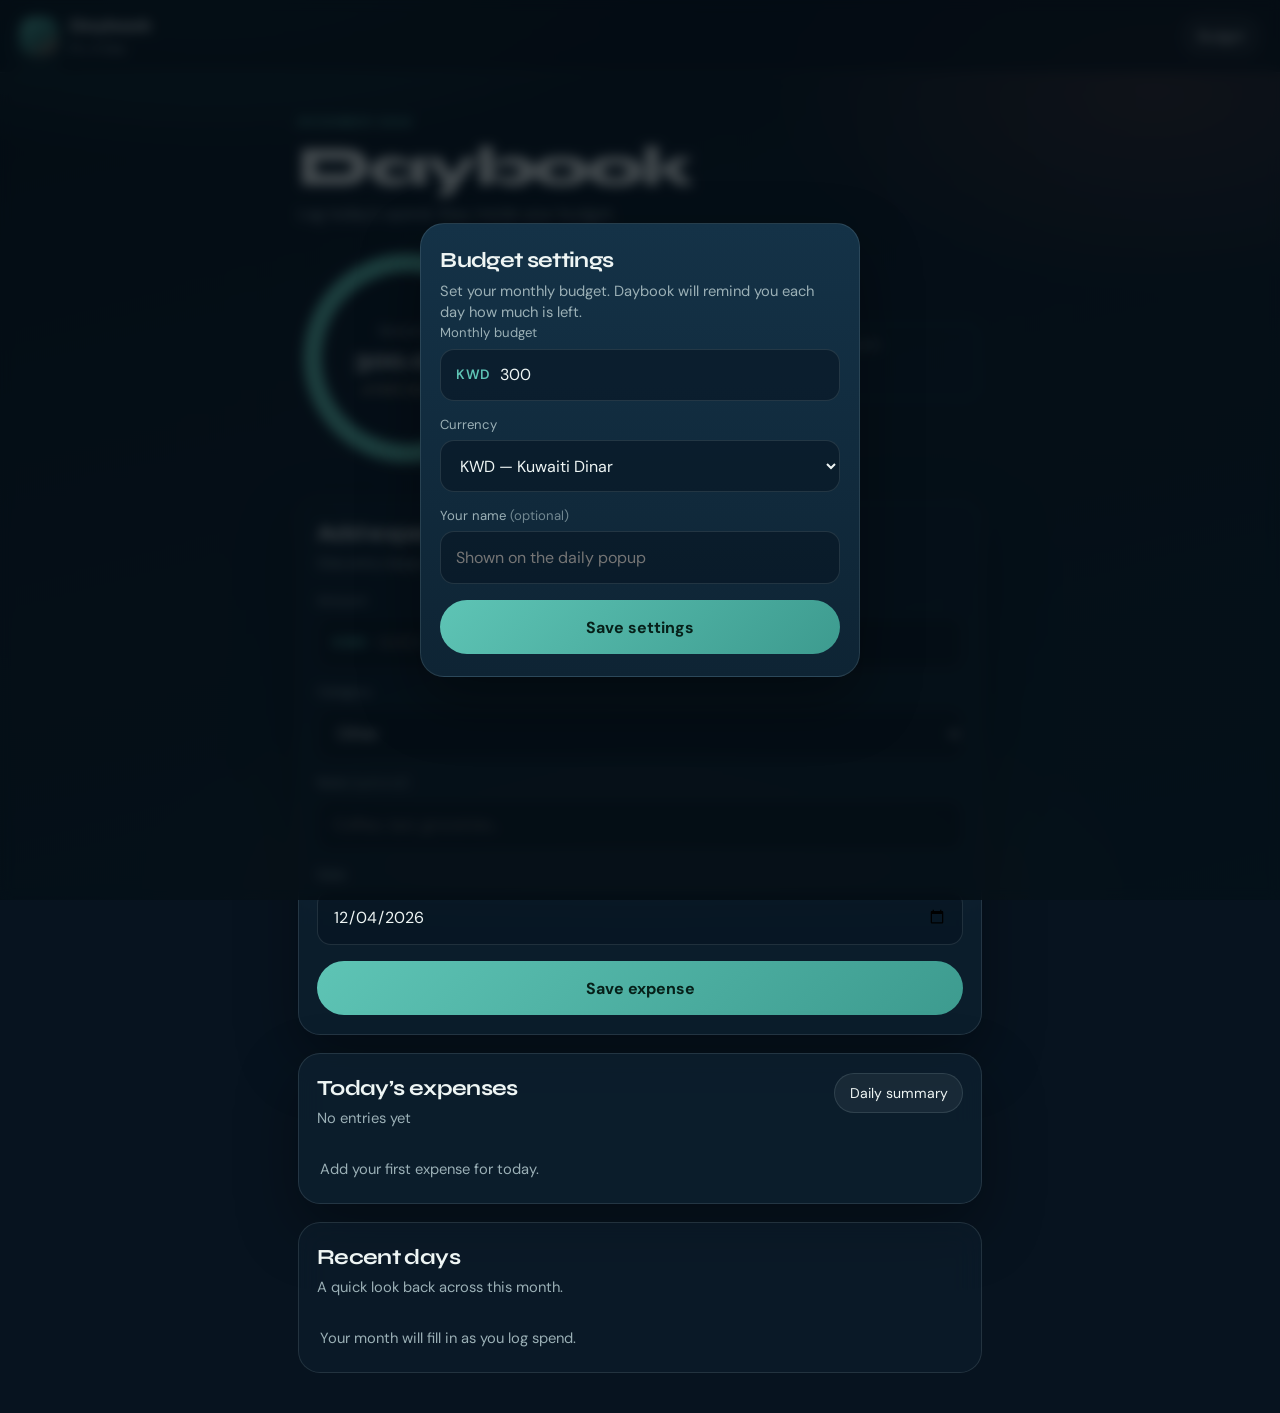
<file: index.html>
<!DOCTYPE html>
<html lang="en">
<head>
  <meta charset="UTF-8" />
  <meta name="viewport" content="width=device-width, initial-scale=1, viewport-fit=cover" />
  <meta name="theme-color" content="#0B1C2C" />
  <meta name="description" content="Daybook — track daily expenses and stay within your budget." />
  <meta name="apple-mobile-web-app-capable" content="yes" />
  <meta name="apple-mobile-web-app-status-bar-style" content="black-translucent" />
  <meta name="apple-mobile-web-app-title" content="Daybook" />
  <title>Daybook</title>
  <link rel="manifest" href="manifest.webmanifest" />
  <link rel="icon" href="icon.svg" type="image/svg+xml" />
  <link rel="apple-touch-icon" href="icon.svg" />
  <link rel="preconnect" href="https://fonts.googleapis.com" />
  <link rel="preconnect" href="https://fonts.gstatic.com" crossorigin />
  <link href="https://fonts.googleapis.com/css2?family=DM+Sans:ital,opsz,wght@0,9..40,400;0,9..40,500;0,9..40,600;0,9..40,700;1,9..40,400&family=Syne:wght@600;700;800&display=swap" rel="stylesheet" />
  <link rel="stylesheet" href="styles.css" />
</head>
<body>
  <div class="atmosphere" aria-hidden="true"></div>

  <header class="topbar">
    <div class="brand">
      <span class="brand-mark" aria-hidden="true"></span>
      <div>
        <p class="brand-name">Daybook</p>
        <p class="brand-date" id="headerDate">Today</p>
      </div>
    </div>
    <button type="button" class="ghost-btn" id="settingsBtn" aria-label="Budget settings">Budget</button>
  </header>

  <main class="shell">
    <section class="hero" aria-labelledby="heroTitle">
      <p class="eyebrow" id="monthLabel">This month</p>
      <h1 class="hero-title" id="heroTitle">Daybook</h1>
      <p class="hero-sub" id="heroSub">Log today’s spend. Stay inside your budget.</p>

      <div class="meter" role="img" aria-labelledby="remainingLabel">
        <div class="meter-ring" id="meterRing">
          <svg viewBox="0 0 120 120" aria-hidden="true">
            <circle class="meter-track" cx="60" cy="60" r="52" />
            <circle class="meter-value" id="meterValue" cx="60" cy="60" r="52" />
          </svg>
          <div class="meter-copy">
            <p class="meter-kicker">Remaining</p>
            <p class="meter-amount" id="remainingAmount">0.000</p>
            <p class="meter-meta" id="remainingMeta">of budget</p>
          </div>
        </div>
        <div class="meter-stats">
          <div>
            <p class="stat-label">Spent today</p>
            <p class="stat-value" id="spentToday">0.000</p>
          </div>
          <div>
            <p class="stat-label">Spent this month</p>
            <p class="stat-value" id="spentMonth">0.000</p>
          </div>
        </div>
      </div>
    </section>

    <section class="panel" aria-labelledby="addTitle">
      <div class="panel-head">
        <h2 id="addTitle">Add expense</h2>
        <p>One entry keeps your daily picture honest.</p>
      </div>
      <form id="expenseForm" class="expense-form" autocomplete="off">
        <label class="field">
          <span>Amount</span>
          <div class="amount-row">
            <span class="currency-prefix" id="currencyPrefix">KWD</span>
            <input id="amountInput" name="amount" type="number" inputmode="decimal" step="0.001" min="0.001" placeholder="0.000" required />
          </div>
        </label>
        <label class="field">
          <span>Category</span>
          <select id="categoryInput" name="category" required>
            <option value="Food">Food</option>
            <option value="Transport">Transport</option>
            <option value="Shopping">Shopping</option>
            <option value="Bills">Bills</option>
            <option value="Health">Health</option>
            <option value="Fun">Fun</option>
            <option value="Other" selected>Other</option>
          </select>
        </label>
        <label class="field">
          <span>Note <em>(optional)</em></span>
          <input id="noteInput" name="note" type="text" maxlength="80" placeholder="Coffee, taxi, groceries…" />
        </label>
        <label class="field">
          <span>Date</span>
          <input id="dateInput" name="date" type="date" required />
        </label>
        <button type="submit" class="primary-btn" id="addBtn">Save expense</button>
      </form>
    </section>

    <section class="panel" aria-labelledby="todayTitle">
      <div class="panel-head row">
        <div>
          <h2 id="todayTitle">Today’s expenses</h2>
          <p id="todayCount">No entries yet</p>
        </div>
        <button type="button" class="ghost-btn" id="showSummaryBtn">Daily summary</button>
      </div>
      <ul class="expense-list" id="todayList"></ul>
    </section>

    <section class="panel soft" aria-labelledby="historyTitle">
      <div class="panel-head">
        <h2 id="historyTitle">Recent days</h2>
        <p>A quick look back across this month.</p>
      </div>
      <ul class="history-list" id="historyList"></ul>
    </section>
  </main>

  <div class="toast" id="toast" role="status" aria-live="polite" hidden></div>

  <!-- Daily summary popup -->
  <div class="modal-root" id="summaryModal" hidden>
    <div class="modal-backdrop" data-close="summary"></div>
    <div class="modal sheet summary-sheet" role="dialog" aria-modal="true" aria-labelledby="summaryTitle">
      <div class="summary-glow" aria-hidden="true"></div>
      <p class="summary-eyebrow">Daily check-in</p>
      <h2 id="summaryTitle">How’s your day looking?</h2>
      <p class="summary-date" id="summaryDate"></p>
      <div class="summary-grid">
        <div class="summary-card">
          <p class="summary-label">Spent today</p>
          <p class="summary-value" id="summarySpent">0.000</p>
        </div>
        <div class="summary-card accent">
          <p class="summary-label">Remaining in budget</p>
          <p class="summary-value" id="summaryRemaining">0.000</p>
        </div>
      </div>
      <p class="summary-note" id="summaryNote"></p>
      <button type="button" class="primary-btn" data-close="summary">Got it</button>
    </div>
  </div>

  <!-- Budget settings -->
  <div class="modal-root" id="settingsModal" hidden>
    <div class="modal-backdrop" data-close="settings"></div>
    <div class="modal sheet" role="dialog" aria-modal="true" aria-labelledby="settingsTitle">
      <h2 id="settingsTitle">Budget settings</h2>
      <p class="modal-lead">Set your monthly budget. Daybook will remind you each day how much is left.</p>
      <form id="settingsForm" class="expense-form">
        <label class="field">
          <span>Monthly budget</span>
          <div class="amount-row">
            <span class="currency-prefix" id="settingsCurrencyPrefix">KWD</span>
            <input id="budgetInput" type="number" inputmode="decimal" step="0.001" min="0" required />
          </div>
        </label>
        <label class="field">
          <span>Currency</span>
          <select id="currencyInput">
            <option value="KWD">KWD — Kuwaiti Dinar</option>
            <option value="AED">AED — UAE Dirham</option>
            <option value="SAR">SAR — Saudi Riyal</option>
            <option value="USD">USD — US Dollar</option>
            <option value="EUR">EUR — Euro</option>
            <option value="INR">INR — Indian Rupee</option>
            <option value="GBP">GBP — British Pound</option>
          </select>
        </label>
        <label class="field">
          <span>Your name <em>(optional)</em></span>
          <input id="nameInput" type="text" maxlength="40" placeholder="Shown on the daily popup" />
        </label>
        <button type="submit" class="primary-btn">Save settings</button>
      </form>
    </div>
  </div>

  <script src="app.js" defer></script>
</body>
</html>
</file>
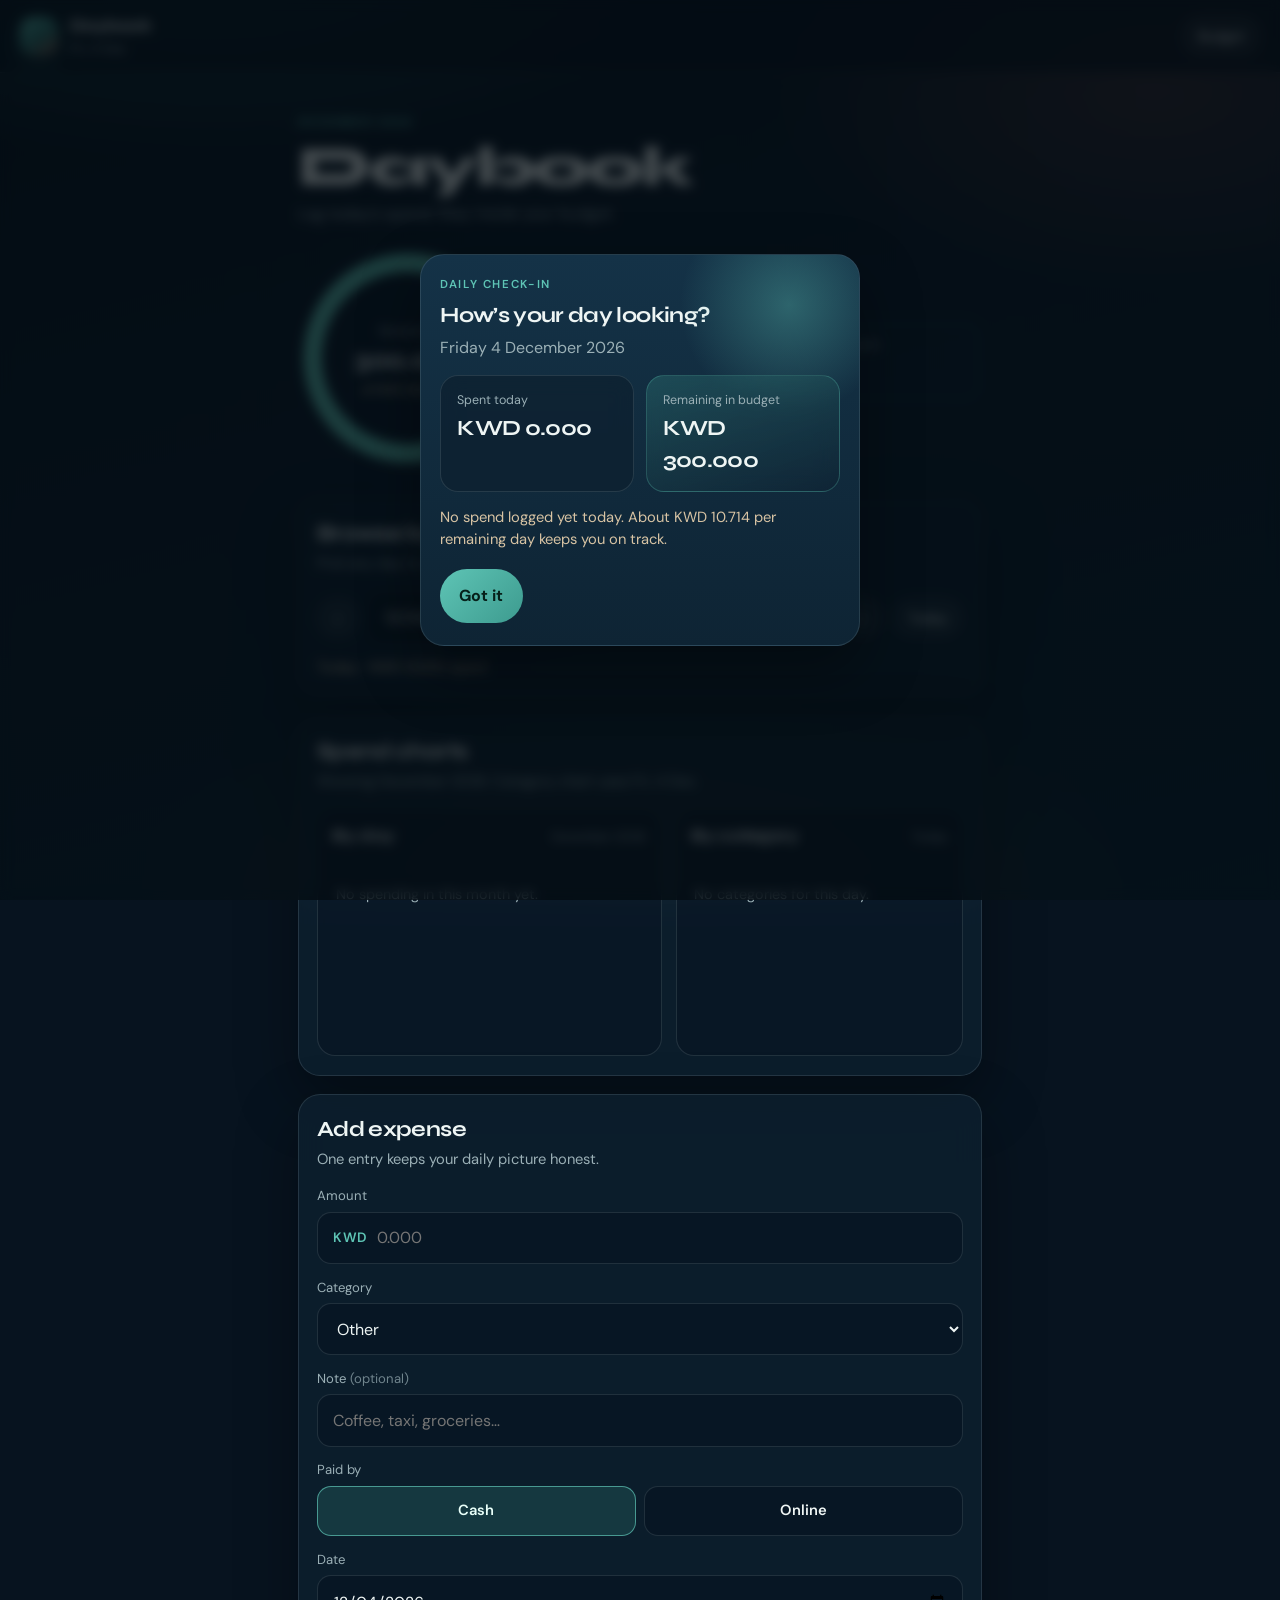
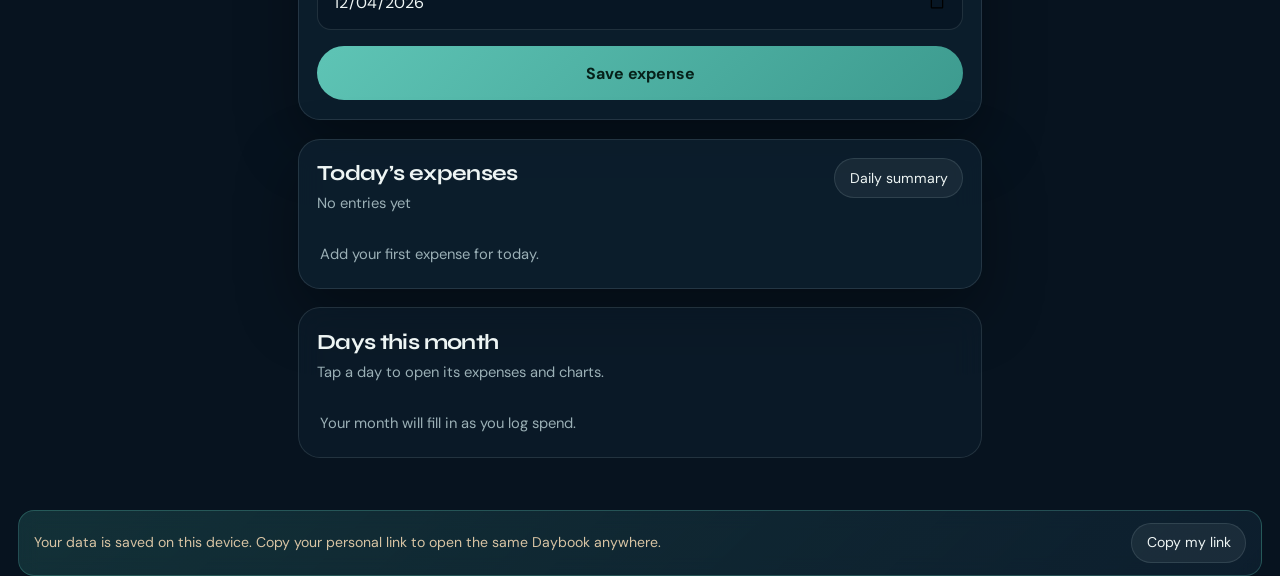
<file: daybook/index.html>
<!DOCTYPE html>
<html lang="en">
<head>
  <meta charset="UTF-8" />
  <meta name="viewport" content="width=device-width, initial-scale=1, viewport-fit=cover" />
  <meta name="theme-color" content="#0B1C2C" />
  <meta name="description" content="Daybook — track daily expenses and stay within your budget." />
  <meta name="apple-mobile-web-app-capable" content="yes" />
  <meta name="mobile-web-app-capable" content="yes" />
  <meta name="apple-mobile-web-app-status-bar-style" content="black-translucent" />
  <meta name="apple-mobile-web-app-title" content="Daybook" />
  <title>Daybook</title>
  <link rel="manifest" href="manifest.webmanifest" />
  <link rel="icon" href="icon.svg" type="image/svg+xml" />
  <link rel="apple-touch-icon" href="icon.svg" />
  <script>
    // Home Screen / PWA often launches ./index.html with no ?book=.
    // Remember the book id in a cookie and bounce bare launches back to it
    // before app.js runs, so the shortcut never opens an empty new book.
    (function () {
      var path = location.pathname;
      var params = new URLSearchParams(location.search);
      var book = params.get("book") || "";
      var cookiePath = path.replace(/\/index\.html$/, "/");
      if (!cookiePath.endsWith("/")) cookiePath += "/";
      function readBookCookie() {
        var match = document.cookie.match(/(?:^|; )daybook_book=([^;]*)/);
        return match ? decodeURIComponent(match[1]) : "";
      }
      function writeBookCookie(id) {
        if (!id) return;
        document.cookie =
          "daybook_book=" +
          encodeURIComponent(id) +
          "; Path=" +
          cookiePath +
          "; Max-Age=31536000; SameSite=Lax";
        try {
          localStorage.setItem("daybook.bookId", id);
        } catch (e) {}
      }
      if (book) {
        writeBookCookie(book);
        return;
      }
      var remembered =
        readBookCookie() ||
        (function () {
          try {
            return localStorage.getItem("daybook.bookId") || "";
          } catch (e) {
            return "";
          }
        })();
      if (!remembered) return;
      var next = new URL(location.href);
      next.searchParams.set("book", remembered);
      location.replace(next.toString());
    })();
  </script>
  <link rel="preconnect" href="https://fonts.googleapis.com" />
  <link rel="preconnect" href="https://fonts.gstatic.com" crossorigin />
  <link href="https://fonts.googleapis.com/css2?family=DM+Sans:ital,opsz,wght@0,9..40,400;0,9..40,500;0,9..40,600;0,9..40,700;1,9..40,400&family=Syne:wght@600;700;800&display=swap" rel="stylesheet" />
  <link rel="stylesheet" href="styles.css" />
</head>
<body>
  <div class="atmosphere" aria-hidden="true"></div>

  <header class="topbar">
    <div class="brand">
      <span class="brand-mark" aria-hidden="true"></span>
      <div>
        <p class="brand-name">Daybook</p>
        <p class="brand-date" id="headerDate">Today</p>
      </div>
    </div>
    <button type="button" class="ghost-btn" id="settingsBtn" aria-label="Budget settings">Budget</button>
  </header>

  <main class="shell">
    <section class="hero" aria-labelledby="heroTitle">
      <p class="eyebrow" id="monthLabel">This month</p>
      <h1 class="hero-title" id="heroTitle">Daybook</h1>
      <p class="hero-sub" id="heroSub">Log today’s spend. Stay inside your budget.</p>

      <div class="meter" role="img" aria-labelledby="remainingLabel">
        <div class="meter-ring" id="meterRing">
          <svg viewBox="0 0 120 120" aria-hidden="true">
            <circle class="meter-track" cx="60" cy="60" r="52" />
            <circle class="meter-value" id="meterValue" cx="60" cy="60" r="52" />
          </svg>
          <div class="meter-copy">
            <p class="meter-kicker">Remaining</p>
            <p class="meter-amount" id="remainingAmount">0.000</p>
            <p class="meter-meta" id="remainingMeta">of budget</p>
          </div>
        </div>
        <div class="meter-stats">
          <div>
            <p class="stat-label" id="spentSelectedLabel">Spent today</p>
            <p class="stat-value" id="spentToday">0.000</p>
          </div>
          <div>
            <p class="stat-label">Spent this month</p>
            <p class="stat-value" id="spentMonth">0.000</p>
          </div>
        </div>
      </div>
    </section>

    <section class="panel" aria-labelledby="viewDateTitle">
      <div class="panel-head">
        <h2 id="viewDateTitle">Browse by date</h2>
        <p>Pick any day to see its expenses and updated charts.</p>
      </div>
      <div class="date-nav">
        <button type="button" class="ghost-btn icon-btn" id="prevDayBtn" aria-label="Previous day">‹</button>
        <label class="field date-nav-field">
          <span class="sr-only">View date</span>
          <input id="viewDateInput" type="date" required />
        </label>
        <button type="button" class="ghost-btn icon-btn" id="nextDayBtn" aria-label="Next day">›</button>
        <button type="button" class="ghost-btn" id="jumpTodayBtn">Today</button>
      </div>
      <p class="date-nav-meta" id="viewDateMeta"></p>
    </section>

    <section class="panel" aria-labelledby="chartsTitle">
      <div class="panel-head">
        <h2 id="chartsTitle">Spend charts</h2>
        <p id="chartsSub">Charts follow the date you select above.</p>
      </div>
      <div class="charts-grid">
        <div class="chart-card">
          <div class="chart-head">
            <h3>By day</h3>
            <p id="dayChartLabel">This month</p>
          </div>
          <div class="chart-frame" id="dayChart" role="img" aria-label="Expenses by day"></div>
        </div>
        <div class="chart-card">
          <div class="chart-head">
            <h3>By category</h3>
            <p id="categoryChartLabel">Selected day</p>
          </div>
          <div class="chart-frame" id="categoryChart" role="img" aria-label="Expenses by category"></div>
        </div>
      </div>
    </section>

    <section class="panel" aria-labelledby="addTitle">
      <div class="panel-head">
        <h2 id="addTitle">Add expense</h2>
        <p>One entry keeps your daily picture honest.</p>
      </div>
      <form id="expenseForm" class="expense-form" autocomplete="off">
        <label class="field">
          <span>Amount</span>
          <div class="amount-row">
            <span class="currency-prefix" id="currencyPrefix">KWD</span>
            <input id="amountInput" name="amount" type="number" inputmode="decimal" step="0.001" min="0.001" placeholder="0.000" required />
          </div>
        </label>
        <label class="field">
          <span>Category</span>
          <select id="categoryInput" name="category" required>
            <option value="Food">Food</option>
            <option value="Transport">Transport</option>
            <option value="Shopping">Shopping</option>
            <option value="Bills">Bills</option>
            <option value="Health">Health</option>
            <option value="Fun">Fun</option>
            <option value="Other" selected>Other</option>
          </select>
        </label>
        <label class="field">
          <span>Note <em>(optional)</em></span>
          <input id="noteInput" name="note" type="text" maxlength="80" placeholder="Coffee, taxi, groceries…" />
        </label>
        <div class="field pay-fieldset">
          <span id="payByLabel">Paid by</span>
          <input type="hidden" id="payByInput" name="payBy" value="cash" />
          <div class="choice-row" role="group" aria-labelledby="payByLabel">
            <button type="button" class="choice-btn is-active" id="payByCash" data-pay-by="cash" aria-pressed="true">Cash</button>
            <button type="button" class="choice-btn" id="payByOnline" data-pay-by="online" aria-pressed="false">Online</button>
          </div>
        </div>
        <div class="field pay-fieldset" id="cardTypeField" hidden>
          <span id="cardTypeLabel">Online method</span>
          <input type="hidden" id="cardTypeInput" name="cardType" value="debit" />
          <div class="choice-row" role="group" aria-labelledby="cardTypeLabel">
            <button type="button" class="choice-btn is-active" id="cardDebit" data-card-type="debit" aria-pressed="true">Debit card</button>
            <button type="button" class="choice-btn" id="cardCredit" data-card-type="credit" aria-pressed="false">Credit card</button>
          </div>
        </div>
        <label class="field">
          <span>Date</span>
          <input id="dateInput" name="date" type="date" required />
        </label>
        <button type="submit" class="primary-btn" id="addBtn">Save expense</button>
      </form>
    </section>

    <section class="panel" aria-labelledby="todayTitle">
      <div class="panel-head row">
        <div>
          <h2 id="todayTitle">Today’s expenses</h2>
          <p id="todayCount">No entries yet</p>
        </div>
        <button type="button" class="ghost-btn" id="showSummaryBtn">Daily summary</button>
      </div>
      <ul class="expense-list" id="todayList"></ul>
    </section>

    <section class="panel soft" aria-labelledby="historyTitle">
      <div class="panel-head">
        <h2 id="historyTitle">Days this month</h2>
        <p>Tap a day to open its expenses and charts.</p>
      </div>
      <ul class="history-list" id="historyList"></ul>
    </section>
  </main>

  <div class="toast" id="toast" role="status" aria-live="polite" hidden></div>

  <!-- Daily summary popup -->
  <div class="modal-root" id="summaryModal" hidden>
    <div class="modal-backdrop" data-close="summary"></div>
    <div class="modal sheet summary-sheet" role="dialog" aria-modal="true" aria-labelledby="summaryTitle">
      <div class="summary-glow" aria-hidden="true"></div>
      <p class="summary-eyebrow">Daily check-in</p>
      <h2 id="summaryTitle">How’s your day looking?</h2>
      <p class="summary-date" id="summaryDate"></p>
      <div class="summary-grid">
        <div class="summary-card">
          <p class="summary-label">Spent today</p>
          <p class="summary-value" id="summarySpent">0.000</p>
        </div>
        <div class="summary-card accent">
          <p class="summary-label">Remaining in budget</p>
          <p class="summary-value" id="summaryRemaining">0.000</p>
        </div>
      </div>
      <p class="summary-note" id="summaryNote"></p>
      <button type="button" class="primary-btn" data-close="summary">Got it</button>
    </div>
  </div>

  <!-- Edit expense payment -->
  <div class="modal-root" id="editModal" hidden>
    <div class="modal-backdrop" data-close="edit"></div>
    <div class="modal sheet" role="dialog" aria-modal="true" aria-labelledby="editTitle">
      <h2 id="editTitle">Edit payment</h2>
      <p class="modal-lead" id="editExpenseSummary">Choose how this expense was paid.</p>
      <form id="editForm" class="expense-form">
        <input type="hidden" id="editExpenseId" value="" />
        <div class="field pay-fieldset">
          <span id="editPayByLabel">Paid by</span>
          <input type="hidden" id="editPayByInput" name="editPayBy" value="cash" />
          <div class="choice-row" role="group" aria-labelledby="editPayByLabel">
            <button type="button" class="choice-btn is-active" id="editPayByCash" data-pay-by="cash" aria-pressed="true">Cash</button>
            <button type="button" class="choice-btn" id="editPayByOnline" data-pay-by="online" aria-pressed="false">Online</button>
          </div>
        </div>
        <div class="field pay-fieldset" id="editCardTypeField" hidden>
          <span id="editCardTypeLabel">Online method</span>
          <input type="hidden" id="editCardTypeInput" name="editCardType" value="debit" />
          <div class="choice-row" role="group" aria-labelledby="editCardTypeLabel">
            <button type="button" class="choice-btn is-active" id="editCardDebit" data-card-type="debit" aria-pressed="true">Debit card</button>
            <button type="button" class="choice-btn" id="editCardCredit" data-card-type="credit" aria-pressed="false">Credit card</button>
          </div>
        </div>
        <div class="edit-actions">
          <button type="button" class="ghost-btn" data-close="edit">Cancel</button>
          <button type="submit" class="primary-btn">Save payment</button>
        </div>
      </form>
    </div>
  </div>

  <!-- Budget settings -->
  <div class="modal-root" id="settingsModal" hidden>
    <div class="modal-backdrop" data-close="settings"></div>
    <div class="modal sheet" role="dialog" aria-modal="true" aria-labelledby="settingsTitle">
      <h2 id="settingsTitle">Budget settings</h2>
      <p class="modal-lead">Set your monthly budget. Daybook will remind you each day how much is left.</p>
      <form id="settingsForm" class="expense-form">
        <label class="field">
          <span>Monthly budget</span>
          <div class="amount-row">
            <span class="currency-prefix" id="settingsCurrencyPrefix">KWD</span>
            <input id="budgetInput" type="number" inputmode="decimal" step="0.001" min="0" required />
          </div>
        </label>
        <label class="field">
          <span>Currency</span>
          <select id="currencyInput">
            <option value="KWD">KWD — Kuwaiti Dinar</option>
            <option value="AED">AED — UAE Dirham</option>
            <option value="SAR">SAR — Saudi Riyal</option>
            <option value="USD">USD — US Dollar</option>
            <option value="EUR">EUR — Euro</option>
            <option value="INR">INR — Indian Rupee</option>
            <option value="GBP">GBP — British Pound</option>
          </select>
        </label>
        <label class="field">
          <span>Your name <em>(optional)</em></span>
          <input id="nameInput" type="text" maxlength="40" placeholder="Shown on the daily popup" />
        </label>
        <div class="sync-box">
          <p class="sync-title">Your cloud link</p>
          <p class="sync-help">Open this link once in your browser, wait until your expenses appear, then use Add to Home Screen from that page (not from the long copied text). The shortcut must open your book id so it never starts blank.</p>
          <input id="syncLinkInput" type="text" readonly />
          <button type="button" class="ghost-btn" id="copySyncBtn">Copy my Daybook link</button>
        </div>
        <label class="field">
          <span>GitHub token <em>(optional, for cloud backup)</em></span>
          <input id="ghTokenInput" type="password" autocomplete="off" placeholder="ghp_… paste a fine-grained token with Contents: Write" />
        </label>
        <button type="submit" class="primary-btn">Save settings</button>
      </form>
    </div>
  </div>

  <div class="sync-banner" id="syncBanner" hidden>
    <p>Your data is saved on this device. Copy your personal link to open the same Daybook anywhere.</p>
    <button type="button" class="ghost-btn" id="bannerCopyBtn">Copy my link</button>
  </div>

  <script src="app.js" defer></script>
</body>
</html>
</file>
<file: styles.css>
:root {
  --ink: #07131f;
  --ink-2: #0b1c2c;
  --panel: rgba(14, 32, 48, 0.78);
  --panel-solid: #102536;
  --line: rgba(214, 232, 236, 0.12);
  --text: #eef5f4;
  --muted: #9bb0b6;
  --sea: #3d9b8f;
  --sea-bright: #5ec4b5;
  --coral: #e07a5f;
  --gold: #e2b86a;
  --sand: #d8c4a4;
  --shadow: 0 24px 60px rgba(0, 0, 0, 0.35);
  --radius: 22px;
  --safe-top: env(safe-area-inset-top, 0px);
  --safe-bot: env(safe-area-inset-bottom, 0px);
  --font-display: "Syne", "Avenir Next", sans-serif;
  --font-body: "DM Sans", "Segoe UI", sans-serif;
  --ring: 326.7256;
}

* { box-sizing: border-box; margin: 0; padding: 0; }

html, body {
  min-height: 100%;
}

body {
  font-family: var(--font-body);
  color: var(--text);
  background: var(--ink);
  line-height: 1.45;
  -webkit-font-smoothing: antialiased;
}

button, input, select {
  font: inherit;
  color: inherit;
}

.atmosphere {
  position: fixed;
  inset: 0;
  z-index: -1;
  background:
    radial-gradient(ellipse 80% 50% at 15% -10%, rgba(61, 155, 143, 0.35), transparent 55%),
    radial-gradient(ellipse 60% 45% at 90% 10%, rgba(224, 122, 95, 0.18), transparent 50%),
    radial-gradient(ellipse 70% 50% at 50% 100%, rgba(226, 184, 106, 0.12), transparent 55%),
    linear-gradient(165deg, #07131f 0%, #0b1c2c 45%, #0a2433 100%);
}

.atmosphere::after {
  content: "";
  position: absolute;
  inset: 0;
  opacity: 0.35;
  background-image:
    linear-gradient(rgba(238, 245, 244, 0.03) 1px, transparent 1px),
    linear-gradient(90deg, rgba(238, 245, 244, 0.03) 1px, transparent 1px);
  background-size: 48px 48px;
  mask-image: radial-gradient(circle at 50% 20%, #000 20%, transparent 75%);
}

.topbar {
  position: sticky;
  top: 0;
  z-index: 20;
  display: flex;
  align-items: center;
  justify-content: space-between;
  gap: 1rem;
  padding: calc(0.9rem + var(--safe-top)) 1.25rem 0.9rem;
  backdrop-filter: blur(16px);
  background: rgba(7, 19, 31, 0.72);
  border-bottom: 1px solid var(--line);
}

.brand {
  display: flex;
  align-items: center;
  gap: 0.75rem;
}

.brand-mark {
  width: 2.35rem;
  height: 2.35rem;
  border-radius: 0.85rem;
  background:
    linear-gradient(145deg, rgba(94, 196, 181, 0.95), rgba(61, 155, 143, 0.7) 55%, rgba(224, 122, 95, 0.55));
  box-shadow: 0 0 0 1px rgba(238, 245, 244, 0.12), 0 10px 24px rgba(61, 155, 143, 0.25);
  animation: markPulse 4.5s ease-in-out infinite;
}

.brand-name {
  font-family: var(--font-display);
  font-weight: 700;
  letter-spacing: -0.03em;
  font-size: 1.05rem;
}

.brand-date {
  color: var(--muted);
  font-size: 0.82rem;
}

.shell {
  width: min(720px, 100%);
  margin: 0 auto;
  padding: 1.25rem 1.15rem calc(2.5rem + var(--safe-bot));
  display: grid;
  gap: 1.15rem;
}

.hero {
  padding: 1.35rem 0 0.4rem;
  animation: riseIn 0.7s ease both;
}

.eyebrow {
  color: var(--sea-bright);
  text-transform: uppercase;
  letter-spacing: 0.14em;
  font-size: 0.72rem;
  font-weight: 600;
  margin-bottom: 0.55rem;
}

.hero-title {
  font-family: var(--font-display);
  font-weight: 800;
  font-size: clamp(2.4rem, 8vw, 3.5rem);
  letter-spacing: -0.05em;
  line-height: 0.95;
  margin-bottom: 0.55rem;
}

.hero-sub {
  color: var(--muted);
  max-width: 28rem;
  margin-bottom: 1.4rem;
}

.meter {
  display: grid;
  gap: 1.1rem;
}

.meter-ring {
  position: relative;
  width: min(220px, 62vw);
  margin: 0 auto;
  aspect-ratio: 1;
}

.meter-ring svg {
  width: 100%;
  height: 100%;
  transform: rotate(-90deg);
}

.meter-track,
.meter-value {
  fill: none;
  stroke-width: 10;
}

.meter-track {
  stroke: rgba(238, 245, 244, 0.08);
}

.meter-value {
  stroke: url(#none);
  stroke: var(--sea-bright);
  stroke-linecap: round;
  stroke-dasharray: var(--ring);
  stroke-dashoffset: var(--ring);
  transition: stroke-dashoffset 0.9s cubic-bezier(0.22, 1, 0.36, 1), stroke 0.3s ease;
}

.meter-ring.is-warning .meter-value { stroke: var(--gold); }
.meter-ring.is-danger .meter-value { stroke: var(--coral); }

.meter-copy {
  position: absolute;
  inset: 0;
  display: grid;
  place-content: center;
  text-align: center;
  gap: 0.15rem;
}

.meter-kicker,
.stat-label,
.summary-label {
  color: var(--muted);
  font-size: 0.78rem;
}

.meter-amount,
.stat-value,
.summary-value {
  font-family: var(--font-display);
  font-weight: 700;
  letter-spacing: -0.03em;
}

.meter-amount {
  font-size: 1.55rem;
}

.meter-meta {
  color: var(--sand);
  font-size: 0.78rem;
}

.meter-stats {
  display: grid;
  grid-template-columns: 1fr 1fr;
  gap: 0.75rem;
}

.meter-stats > div,
.summary-card {
  background: var(--panel);
  border: 1px solid var(--line);
  border-radius: 18px;
  padding: 0.95rem 1rem;
  backdrop-filter: blur(10px);
}

.stat-value {
  font-size: 1.25rem;
  margin-top: 0.2rem;
}

.panel {
  background: var(--panel);
  border: 1px solid var(--line);
  border-radius: var(--radius);
  padding: 1.15rem 1.1rem 1.2rem;
  backdrop-filter: blur(14px);
  box-shadow: var(--shadow);
  animation: riseIn 0.75s ease both;
}

.panel:nth-of-type(2) { animation-delay: 0.08s; }
.panel:nth-of-type(3) { animation-delay: 0.14s; }
.panel:nth-of-type(4) { animation-delay: 0.2s; }

.panel.soft {
  background: rgba(14, 32, 48, 0.5);
  box-shadow: none;
}

.panel-head {
  margin-bottom: 1rem;
}

.panel-head.row {
  display: flex;
  align-items: flex-start;
  justify-content: space-between;
  gap: 0.75rem;
}

.panel-head h2,
.modal h2 {
  font-family: var(--font-display);
  font-size: 1.35rem;
  letter-spacing: -0.03em;
  margin-bottom: 0.25rem;
}

.panel-head p,
.modal-lead {
  color: var(--muted);
  font-size: 0.92rem;
}

.expense-form {
  display: grid;
  gap: 0.85rem;
}

.field {
  display: grid;
  gap: 0.4rem;
}

.field > span {
  font-size: 0.82rem;
  color: var(--muted);
}

.field em {
  font-style: normal;
  opacity: 0.7;
}

.field input,
.field select,
.amount-row {
  width: 100%;
  border-radius: 14px;
  border: 1px solid var(--line);
  background: rgba(7, 19, 31, 0.55);
  padding: 0.85rem 0.95rem;
  outline: none;
  transition: border-color 0.2s ease, box-shadow 0.2s ease;
}

.field input:focus,
.field select:focus,
.amount-row:focus-within {
  border-color: rgba(94, 196, 181, 0.55);
  box-shadow: 0 0 0 3px rgba(61, 155, 143, 0.18);
}

.amount-row {
  display: flex;
  align-items: center;
  gap: 0.55rem;
  padding-right: 0.35rem;
}

.amount-row input {
  border: 0;
  background: transparent;
  padding: 0;
  width: 100%;
  box-shadow: none;
}

.amount-row input:focus {
  box-shadow: none;
}

.currency-prefix {
  color: var(--sea-bright);
  font-weight: 600;
  font-size: 0.85rem;
  letter-spacing: 0.04em;
}

.primary-btn,
.ghost-btn {
  border: 0;
  cursor: pointer;
  border-radius: 999px;
  transition: transform 0.18s ease, background 0.18s ease, opacity 0.18s ease;
}

.primary-btn:hover,
.ghost-btn:hover {
  transform: translateY(-1px);
}

.primary-btn:active,
.ghost-btn:active {
  transform: translateY(0);
}

.primary-btn {
  background: linear-gradient(135deg, var(--sea-bright), var(--sea));
  color: #062019;
  font-weight: 700;
  padding: 0.95rem 1.2rem;
  margin-top: 0.2rem;
}

.ghost-btn {
  background: rgba(238, 245, 244, 0.06);
  border: 1px solid var(--line);
  color: var(--text);
  padding: 0.55rem 0.9rem;
  font-size: 0.88rem;
  white-space: nowrap;
}

.expense-list,
.history-list {
  list-style: none;
  display: grid;
  gap: 0.65rem;
}

.expense-item,
.history-item {
  display: grid;
  grid-template-columns: 1fr auto;
  gap: 0.35rem 0.75rem;
  align-items: center;
  padding: 0.85rem 0.9rem;
  border-radius: 16px;
  background: rgba(7, 19, 31, 0.45);
  border: 1px solid var(--line);
  animation: itemIn 0.35s ease both;
}

.expense-item .title,
.history-item .title {
  font-weight: 600;
}

.expense-item .meta,
.history-item .meta {
  color: var(--muted);
  font-size: 0.8rem;
  grid-column: 1;
}

.expense-item .amount,
.history-item .amount {
  font-family: var(--font-display);
  font-weight: 700;
  justify-self: end;
}

.expense-item .delete {
  grid-column: 2;
  grid-row: 2;
  justify-self: end;
  background: transparent;
  border: 0;
  color: var(--coral);
  cursor: pointer;
  font-size: 0.78rem;
  opacity: 0.85;
}

.empty {
  color: var(--muted);
  padding: 0.85rem 0.2rem 0.2rem;
  font-size: 0.92rem;
}

.toast {
  position: fixed;
  left: 50%;
  bottom: calc(1.2rem + var(--safe-bot));
  transform: translateX(-50%) translateY(120%);
  background: var(--panel-solid);
  border: 1px solid var(--line);
  color: var(--text);
  padding: 0.75rem 1rem;
  border-radius: 999px;
  box-shadow: var(--shadow);
  z-index: 40;
  pointer-events: none;
  transition: transform 0.35s cubic-bezier(0.22, 1, 0.36, 1);
}

body.modal-open .toast {
  bottom: calc(42vh + var(--safe-bot));
}

.toast.show {
  transform: translateX(-50%) translateY(0);
}

.modal-root {
  position: fixed;
  inset: 0;
  z-index: 50;
  display: grid;
  align-items: end;
  justify-items: center;
}

.modal-root[hidden] {
  display: none !important;
}

.modal-backdrop {
  position: absolute;
  inset: 0;
  background: rgba(3, 10, 16, 0.72);
  backdrop-filter: blur(6px);
  animation: fadeIn 0.25s ease both;
}

.modal.sheet {
  position: relative;
  width: min(440px, 100%);
  margin: 0;
  border-radius: 28px 28px 0 0;
  background: linear-gradient(180deg, #143247 0%, #0e2434 100%);
  border: 1px solid var(--line);
  border-bottom: 0;
  padding: 1.35rem 1.2rem calc(1.4rem + var(--safe-bot));
  box-shadow: var(--shadow);
  animation: sheetUp 0.4s cubic-bezier(0.22, 1, 0.36, 1) both;
}

.summary-sheet {
  overflow: hidden;
}

.summary-glow {
  position: absolute;
  width: 220px;
  height: 220px;
  right: -40px;
  top: -60px;
  border-radius: 50%;
  background: radial-gradient(circle, rgba(94, 196, 181, 0.35), transparent 70%);
  pointer-events: none;
  animation: glowDrift 5s ease-in-out infinite;
}

.summary-eyebrow {
  position: relative;
  color: var(--sea-bright);
  text-transform: uppercase;
  letter-spacing: 0.14em;
  font-size: 0.72rem;
  font-weight: 600;
  margin-bottom: 0.45rem;
}

.summary-date {
  color: var(--muted);
  margin: 0.25rem 0 1rem;
}

.summary-grid {
  display: grid;
  grid-template-columns: 1fr 1fr;
  gap: 0.7rem;
  margin-bottom: 0.95rem;
}

.summary-card.accent {
  background: linear-gradient(160deg, rgba(61, 155, 143, 0.28), rgba(14, 32, 48, 0.5));
  border-color: rgba(94, 196, 181, 0.28);
}

.summary-value {
  font-size: 1.35rem;
  margin-top: 0.25rem;
}

.summary-note {
  color: var(--sand);
  font-size: 0.92rem;
  margin-bottom: 1rem;
  min-height: 2.6em;
}

@media (min-width: 720px) {
  .modal-root {
    align-items: center;
  }

  .modal.sheet {
    border-radius: 24px;
    border-bottom: 1px solid var(--line);
  }

  .meter {
    grid-template-columns: 220px 1fr;
    align-items: center;
  }

  .meter-ring {
    margin: 0;
  }
}

@keyframes riseIn {
  from { opacity: 0; transform: translateY(14px); }
  to { opacity: 1; transform: translateY(0); }
}

@keyframes itemIn {
  from { opacity: 0; transform: translateY(8px) scale(0.98); }
  to { opacity: 1; transform: translateY(0) scale(1); }
}

@keyframes sheetUp {
  from { opacity: 0; transform: translateY(28px); }
  to { opacity: 1; transform: translateY(0); }
}

@keyframes fadeIn {
  from { opacity: 0; }
  to { opacity: 1; }
}

@keyframes markPulse {
  0%, 100% { transform: scale(1); filter: saturate(1); }
  50% { transform: scale(1.04); filter: saturate(1.15); }
}

@keyframes glowDrift {
  0%, 100% { transform: translate(0, 0); opacity: 0.9; }
  50% { transform: translate(-12px, 10px); opacity: 1; }
}

@media (prefers-reduced-motion: reduce) {
  *, *::before, *::after {
    animation: none !important;
    transition: none !important;
  }
}
</file>
<file: daybook/styles.css>
:root {
  --ink: #07131f;
  --ink-2: #0b1c2c;
  --panel: rgba(14, 32, 48, 0.78);
  --panel-solid: #102536;
  --line: rgba(214, 232, 236, 0.12);
  --text: #eef5f4;
  --muted: #9bb0b6;
  --sea: #3d9b8f;
  --sea-bright: #5ec4b5;
  --coral: #e07a5f;
  --gold: #e2b86a;
  --sand: #d8c4a4;
  --shadow: 0 24px 60px rgba(0, 0, 0, 0.35);
  --radius: 22px;
  --safe-top: env(safe-area-inset-top, 0px);
  --safe-bot: env(safe-area-inset-bottom, 0px);
  --font-display: "Syne", "Avenir Next", sans-serif;
  --font-body: "DM Sans", "Segoe UI", sans-serif;
  --ring: 326.7256;
}

* { box-sizing: border-box; margin: 0; padding: 0; }

html, body {
  min-height: 100%;
}

body {
  font-family: var(--font-body);
  color: var(--text);
  background: var(--ink);
  line-height: 1.45;
  -webkit-font-smoothing: antialiased;
}

button, input, select {
  font: inherit;
  color: inherit;
}

.atmosphere {
  position: fixed;
  inset: 0;
  z-index: -1;
  background:
    radial-gradient(ellipse 80% 50% at 15% -10%, rgba(61, 155, 143, 0.35), transparent 55%),
    radial-gradient(ellipse 60% 45% at 90% 10%, rgba(224, 122, 95, 0.18), transparent 50%),
    radial-gradient(ellipse 70% 50% at 50% 100%, rgba(226, 184, 106, 0.12), transparent 55%),
    linear-gradient(165deg, #07131f 0%, #0b1c2c 45%, #0a2433 100%);
}

.atmosphere::after {
  content: "";
  position: absolute;
  inset: 0;
  opacity: 0.35;
  background-image:
    linear-gradient(rgba(238, 245, 244, 0.03) 1px, transparent 1px),
    linear-gradient(90deg, rgba(238, 245, 244, 0.03) 1px, transparent 1px);
  background-size: 48px 48px;
  mask-image: radial-gradient(circle at 50% 20%, #000 20%, transparent 75%);
}

.topbar {
  position: sticky;
  top: 0;
  z-index: 20;
  display: flex;
  align-items: center;
  justify-content: space-between;
  gap: 1rem;
  padding: calc(0.9rem + var(--safe-top)) 1.25rem 0.9rem;
  backdrop-filter: blur(16px);
  background: rgba(7, 19, 31, 0.72);
  border-bottom: 1px solid var(--line);
}

.brand {
  display: flex;
  align-items: center;
  gap: 0.75rem;
}

.brand-mark {
  width: 2.35rem;
  height: 2.35rem;
  border-radius: 0.85rem;
  background:
    linear-gradient(145deg, rgba(94, 196, 181, 0.95), rgba(61, 155, 143, 0.7) 55%, rgba(224, 122, 95, 0.55));
  box-shadow: 0 0 0 1px rgba(238, 245, 244, 0.12), 0 10px 24px rgba(61, 155, 143, 0.25);
  animation: markPulse 4.5s ease-in-out infinite;
}

.brand-name {
  font-family: var(--font-display);
  font-weight: 700;
  letter-spacing: -0.03em;
  font-size: 1.05rem;
}

.brand-date {
  color: var(--muted);
  font-size: 0.82rem;
}

.shell {
  width: min(720px, 100%);
  margin: 0 auto;
  padding: 1.25rem 1.15rem calc(2.5rem + var(--safe-bot));
  display: grid;
  gap: 1.15rem;
}

.hero {
  padding: 1.35rem 0 0.4rem;
  animation: riseIn 0.7s ease both;
}

.eyebrow {
  color: var(--sea-bright);
  text-transform: uppercase;
  letter-spacing: 0.14em;
  font-size: 0.72rem;
  font-weight: 600;
  margin-bottom: 0.55rem;
}

.hero-title {
  font-family: var(--font-display);
  font-weight: 800;
  font-size: clamp(2.4rem, 8vw, 3.5rem);
  letter-spacing: -0.05em;
  line-height: 0.95;
  margin-bottom: 0.55rem;
}

.hero-sub {
  color: var(--muted);
  max-width: 28rem;
  margin-bottom: 1.4rem;
}

.meter {
  display: grid;
  gap: 1.1rem;
}

.meter-ring {
  position: relative;
  width: min(220px, 62vw);
  margin: 0 auto;
  aspect-ratio: 1;
}

.meter-ring svg {
  width: 100%;
  height: 100%;
  transform: rotate(-90deg);
}

.meter-track,
.meter-value {
  fill: none;
  stroke-width: 10;
}

.meter-track {
  stroke: rgba(238, 245, 244, 0.08);
}

.meter-value {
  stroke: url(#none);
  stroke: var(--sea-bright);
  stroke-linecap: round;
  stroke-dasharray: var(--ring);
  stroke-dashoffset: var(--ring);
  transition: stroke-dashoffset 0.9s cubic-bezier(0.22, 1, 0.36, 1), stroke 0.3s ease;
}

.meter-ring.is-warning .meter-value { stroke: var(--gold); }
.meter-ring.is-danger .meter-value { stroke: var(--coral); }

.meter-copy {
  position: absolute;
  inset: 0;
  display: grid;
  place-content: center;
  text-align: center;
  gap: 0.15rem;
}

.meter-kicker,
.stat-label,
.summary-label {
  color: var(--muted);
  font-size: 0.78rem;
}

.meter-amount,
.stat-value,
.summary-value {
  font-family: var(--font-display);
  font-weight: 700;
  letter-spacing: -0.03em;
}

.meter-amount {
  font-size: 1.55rem;
}

.meter-meta {
  color: var(--sand);
  font-size: 0.78rem;
}

.meter-stats {
  display: grid;
  grid-template-columns: 1fr 1fr;
  gap: 0.75rem;
}

.meter-stats > div,
.summary-card {
  background: var(--panel);
  border: 1px solid var(--line);
  border-radius: 18px;
  padding: 0.95rem 1rem;
  backdrop-filter: blur(10px);
}

.stat-value {
  font-size: 1.25rem;
  margin-top: 0.2rem;
}

.panel {
  background: var(--panel);
  border: 1px solid var(--line);
  border-radius: var(--radius);
  padding: 1.15rem 1.1rem 1.2rem;
  backdrop-filter: blur(14px);
  box-shadow: var(--shadow);
  animation: riseIn 0.75s ease both;
}

.panel:nth-of-type(2) { animation-delay: 0.08s; }
.panel:nth-of-type(3) { animation-delay: 0.14s; }
.panel:nth-of-type(4) { animation-delay: 0.2s; }

.panel.soft {
  background: rgba(14, 32, 48, 0.5);
  box-shadow: none;
}

.panel-head {
  margin-bottom: 1rem;
}

.panel-head.row {
  display: flex;
  align-items: flex-start;
  justify-content: space-between;
  gap: 0.75rem;
}

.panel-head h2,
.modal h2 {
  font-family: var(--font-display);
  font-size: 1.35rem;
  letter-spacing: -0.03em;
  margin-bottom: 0.25rem;
}

.panel-head p,
.modal-lead {
  color: var(--muted);
  font-size: 0.92rem;
}

.expense-form {
  display: grid;
  gap: 0.85rem;
}

.field {
  display: grid;
  gap: 0.4rem;
}

.field > span,
.pay-fieldset legend {
  font-size: 0.82rem;
  color: var(--muted);
}

.pay-fieldset {
  border: 0;
  margin: 0;
  padding: 0;
  min-inline-size: 0;
}

/* Author display rules otherwise override the UA [hidden] stylesheet. */
.pay-fieldset[hidden],
.field[hidden] {
  display: none !important;
}

.pay-fieldset legend {
  padding: 0;
  margin-bottom: 0.4rem;
}

.choice-row {
  display: grid;
  grid-template-columns: 1fr 1fr;
  gap: 0.55rem;
}

.choice-btn {
  display: block;
  width: 100%;
  text-align: center;
  border-radius: 14px;
  border: 1px solid var(--line);
  background: rgba(7, 19, 31, 0.55);
  padding: 0.85rem 0.7rem;
  font: inherit;
  font-size: 0.92rem;
  font-weight: 600;
  color: var(--text);
  cursor: pointer;
  transition: border-color 0.2s ease, background 0.2s ease, color 0.2s ease;
}

.choice-btn:focus-visible {
  border-color: rgba(94, 196, 181, 0.55);
  box-shadow: 0 0 0 3px rgba(61, 155, 143, 0.18);
  outline: none;
}

.choice-btn.is-active {
  border-color: rgba(94, 196, 181, 0.7);
  background: rgba(61, 155, 143, 0.22);
  color: #e8fff9;
}

.field em {
  font-style: normal;
  opacity: 0.7;
}

.field input,
.field select,
.amount-row {
  width: 100%;
  border-radius: 14px;
  border: 1px solid var(--line);
  background: rgba(7, 19, 31, 0.55);
  padding: 0.85rem 0.95rem;
  outline: none;
  transition: border-color 0.2s ease, box-shadow 0.2s ease;
}

.field input:focus,
.field select:focus,
.amount-row:focus-within {
  border-color: rgba(94, 196, 181, 0.55);
  box-shadow: 0 0 0 3px rgba(61, 155, 143, 0.18);
}

.amount-row {
  display: flex;
  align-items: center;
  gap: 0.55rem;
  padding-right: 0.35rem;
}

.amount-row input {
  border: 0;
  background: transparent;
  padding: 0;
  width: 100%;
  box-shadow: none;
}

.amount-row input:focus {
  box-shadow: none;
}

.currency-prefix {
  color: var(--sea-bright);
  font-weight: 600;
  font-size: 0.85rem;
  letter-spacing: 0.04em;
}

.primary-btn,
.ghost-btn {
  border: 0;
  cursor: pointer;
  border-radius: 999px;
  transition: transform 0.18s ease, background 0.18s ease, opacity 0.18s ease;
}

.primary-btn:hover,
.ghost-btn:hover {
  transform: translateY(-1px);
}

.primary-btn:active,
.ghost-btn:active {
  transform: translateY(0);
}

.primary-btn {
  background: linear-gradient(135deg, var(--sea-bright), var(--sea));
  color: #062019;
  font-weight: 700;
  padding: 0.95rem 1.2rem;
  margin-top: 0.2rem;
}

.ghost-btn {
  background: rgba(238, 245, 244, 0.06);
  border: 1px solid var(--line);
  color: var(--text);
  padding: 0.55rem 0.9rem;
  font-size: 0.88rem;
  white-space: nowrap;
}

.expense-list,
.history-list {
  list-style: none;
  display: grid;
  gap: 0.65rem;
}

.expense-item,
.history-item {
  display: grid;
  grid-template-columns: 1fr auto;
  gap: 0.35rem 0.75rem;
  align-items: center;
  padding: 0.85rem 0.9rem;
  border-radius: 16px;
  background: rgba(7, 19, 31, 0.45);
  border: 1px solid var(--line);
  animation: itemIn 0.35s ease both;
}

.expense-item .title,
.history-item .title {
  font-weight: 600;
}

.expense-item .meta,
.history-item .meta {
  color: var(--muted);
  font-size: 0.8rem;
  grid-column: 1;
}

.expense-item .amount,
.history-item .amount {
  font-family: var(--font-display);
  font-weight: 700;
  justify-self: end;
}

.expense-item .item-actions {
  grid-column: 2;
  grid-row: 2;
  justify-self: end;
  display: flex;
  align-items: center;
  gap: 0.65rem;
}

.expense-item .edit,
.expense-item .delete {
  background: transparent;
  border: 0;
  cursor: pointer;
  font-size: 0.78rem;
  opacity: 0.9;
  padding: 0;
}

.expense-item .edit {
  color: var(--mint, #5ec4b5);
}

.expense-item .delete {
  color: var(--coral);
}

.edit-actions {
  display: grid;
  grid-template-columns: 1fr 1.4fr;
  gap: 0.65rem;
  margin-top: 0.35rem;
}

.empty {
  color: var(--muted);
  padding: 0.85rem 0.2rem 0.2rem;
  font-size: 0.92rem;
}

.toast {
  position: fixed;
  left: 50%;
  bottom: calc(1.2rem + var(--safe-bot));
  transform: translateX(-50%) translateY(120%);
  background: var(--panel-solid);
  border: 1px solid var(--line);
  color: var(--text);
  padding: 0.75rem 1rem;
  border-radius: 999px;
  box-shadow: var(--shadow);
  z-index: 40;
  pointer-events: none;
  transition: transform 0.35s cubic-bezier(0.22, 1, 0.36, 1);
}

body.modal-open .toast {
  bottom: calc(42vh + var(--safe-bot));
}

.sync-banner {
  position: sticky;
  top: calc(3.6rem + var(--safe-top));
  z-index: 15;
  display: flex;
  align-items: center;
  justify-content: space-between;
  gap: 0.75rem;
  margin: 0.75rem 1.15rem 0;
  padding: 0.75rem 0.9rem;
  border-radius: 16px;
  border: 1px solid rgba(94, 196, 181, 0.28);
  background: linear-gradient(135deg, rgba(61, 155, 143, 0.22), rgba(14, 32, 48, 0.85));
  backdrop-filter: blur(10px);
}

.sync-banner p {
  color: var(--sand);
  font-size: 0.88rem;
}

.sync-box {
  display: grid;
  gap: 0.55rem;
  padding: 0.9rem;
  border-radius: 16px;
  border: 1px solid var(--line);
  background: rgba(7, 19, 31, 0.45);
}

.sync-title {
  font-family: var(--font-display);
  font-weight: 700;
  letter-spacing: -0.02em;
}

.sync-help {
  color: var(--muted);
  font-size: 0.86rem;
}

.sync-box input {
  width: 100%;
  border-radius: 12px;
  border: 1px solid var(--line);
  background: rgba(7, 19, 31, 0.55);
  padding: 0.7rem 0.8rem;
  color: var(--sea-bright);
  font-size: 0.78rem;
}

.sr-only {
  position: absolute;
  width: 1px;
  height: 1px;
  padding: 0;
  margin: -1px;
  overflow: hidden;
  clip: rect(0, 0, 0, 0);
  white-space: nowrap;
  border: 0;
}

.date-nav {
  display: grid;
  grid-template-columns: auto 1fr auto auto;
  gap: 0.55rem;
  align-items: center;
}

.date-nav-field {
  margin: 0;
}

.date-nav-field input {
  width: 100%;
  border-radius: 14px;
  border: 1px solid var(--line);
  background: rgba(7, 19, 31, 0.55);
  padding: 0.85rem 0.95rem;
  outline: none;
}

.date-nav-field input:focus {
  border-color: rgba(94, 196, 181, 0.55);
  box-shadow: 0 0 0 3px rgba(61, 155, 143, 0.18);
}

.icon-btn {
  min-width: 2.6rem;
  padding-left: 0.7rem;
  padding-right: 0.7rem;
  font-size: 1.25rem;
  line-height: 1;
}

.date-nav-meta {
  margin-top: 0.75rem;
  color: var(--sand);
  font-size: 0.9rem;
}

.charts-grid {
  display: grid;
  gap: 0.9rem;
}

.chart-card {
  padding: 0.9rem;
  border-radius: 18px;
  border: 1px solid var(--line);
  background: rgba(7, 19, 31, 0.45);
}

.chart-head {
  display: flex;
  align-items: baseline;
  justify-content: space-between;
  gap: 0.75rem;
  margin-bottom: 0.75rem;
}

.chart-head h3 {
  font-family: var(--font-display);
  font-size: 1.05rem;
  letter-spacing: -0.02em;
}

.chart-head p {
  color: var(--muted);
  font-size: 0.8rem;
}

.chart-frame {
  min-height: 180px;
}

.chart-frame svg {
  width: 100%;
  height: auto;
  display: block;
}

.chart-empty {
  color: var(--muted);
  font-size: 0.9rem;
  padding: 1.5rem 0.2rem;
}

.history-item {
  cursor: pointer;
}

.history-item:hover,
.history-item.is-active {
  border-color: rgba(94, 196, 181, 0.45);
  background: rgba(61, 155, 143, 0.12);
}

@media (min-width: 720px) {
  .charts-grid {
    grid-template-columns: 1.2fr 1fr;
    align-items: stretch;
  }
}

.toast.show {
  transform: translateX(-50%) translateY(0);
}

.modal-root {
  position: fixed;
  inset: 0;
  z-index: 50;
  display: grid;
  align-items: end;
  justify-items: center;
}

.modal-root[hidden] {
  display: none !important;
}

.modal-backdrop {
  position: absolute;
  inset: 0;
  background: rgba(3, 10, 16, 0.72);
  backdrop-filter: blur(6px);
  animation: fadeIn 0.25s ease both;
}

.modal.sheet {
  position: relative;
  width: min(440px, 100%);
  margin: 0;
  border-radius: 28px 28px 0 0;
  background: linear-gradient(180deg, #143247 0%, #0e2434 100%);
  border: 1px solid var(--line);
  border-bottom: 0;
  padding: 1.35rem 1.2rem calc(1.4rem + var(--safe-bot));
  box-shadow: var(--shadow);
  animation: sheetUp 0.4s cubic-bezier(0.22, 1, 0.36, 1) both;
}

.summary-sheet {
  overflow: hidden;
}

.summary-glow {
  position: absolute;
  width: 220px;
  height: 220px;
  right: -40px;
  top: -60px;
  border-radius: 50%;
  background: radial-gradient(circle, rgba(94, 196, 181, 0.35), transparent 70%);
  pointer-events: none;
  animation: glowDrift 5s ease-in-out infinite;
}

.summary-eyebrow {
  position: relative;
  color: var(--sea-bright);
  text-transform: uppercase;
  letter-spacing: 0.14em;
  font-size: 0.72rem;
  font-weight: 600;
  margin-bottom: 0.45rem;
}

.summary-date {
  color: var(--muted);
  margin: 0.25rem 0 1rem;
}

.summary-grid {
  display: grid;
  grid-template-columns: 1fr 1fr;
  gap: 0.7rem;
  margin-bottom: 0.95rem;
}

.summary-card.accent {
  background: linear-gradient(160deg, rgba(61, 155, 143, 0.28), rgba(14, 32, 48, 0.5));
  border-color: rgba(94, 196, 181, 0.28);
}

.summary-value {
  font-size: 1.35rem;
  margin-top: 0.25rem;
}

.summary-note {
  color: var(--sand);
  font-size: 0.92rem;
  margin-bottom: 1rem;
  min-height: 2.6em;
}

@media (min-width: 720px) {
  .modal-root {
    align-items: center;
  }

  .modal.sheet {
    border-radius: 24px;
    border-bottom: 1px solid var(--line);
  }

  .meter {
    grid-template-columns: 220px 1fr;
    align-items: center;
  }

  .meter-ring {
    margin: 0;
  }
}

@keyframes riseIn {
  from { opacity: 0; transform: translateY(14px); }
  to { opacity: 1; transform: translateY(0); }
}

@keyframes itemIn {
  from { opacity: 0; transform: translateY(8px) scale(0.98); }
  to { opacity: 1; transform: translateY(0) scale(1); }
}

@keyframes sheetUp {
  from { opacity: 0; transform: translateY(28px); }
  to { opacity: 1; transform: translateY(0); }
}

@keyframes fadeIn {
  from { opacity: 0; }
  to { opacity: 1; }
}

@keyframes markPulse {
  0%, 100% { transform: scale(1); filter: saturate(1); }
  50% { transform: scale(1.04); filter: saturate(1.15); }
}

@keyframes glowDrift {
  0%, 100% { transform: translate(0, 0); opacity: 0.9; }
  50% { transform: translate(-12px, 10px); opacity: 1; }
}

@media (prefers-reduced-motion: reduce) {
  *, *::before, *::after {
    animation: none !important;
    transition: none !important;
  }
}
</file>
